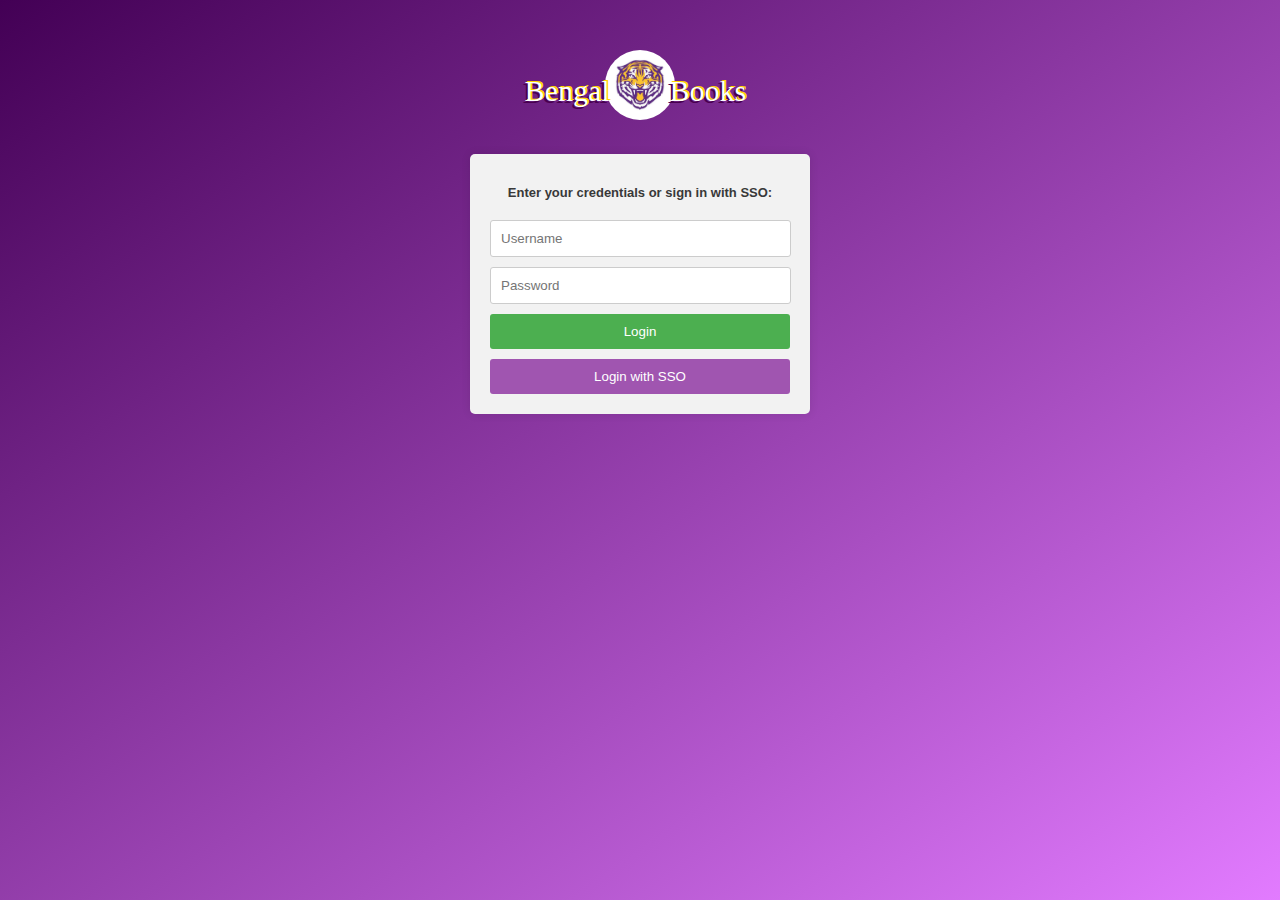
<file: index.html>
<!DOCTYPE html>
<html>
    <head>
        <title>
            Bengal Books
        </title>
        <link rel="stylesheet" href="index.css">
        <script src="https://ajax.googleapis.com/ajax/libs/jquery/3.6.0/jquery.min.js"></script>
    </head>
    <body>
        <div class="fullscreen">
            <div class = "logo-container">
                <img id = "logo-image" src="client/images/logo.jpg" height="40" width="40" >
                <p class="logo-text" style="font-family: Arial Black; font-size: 30px">Bengal        Books </p>
            </div>

            <div class="login-container">
                <h2 class="heading" style="font-family: Arial; font-size: 13px">
                        Enter your credentials or sign in with SSO:
                </h2>
                <input id = "usernameField" type="username" placeholder="Username">
                <input id = "passwordField" type="password" placeholder="Password">
                <button id = "loginButton">Login</button>
                <button id = "SSOButton">Login with SSO</button>
            </div>
        </div>
        <script src="index.js"></script>
    </body>
</html>
</file>
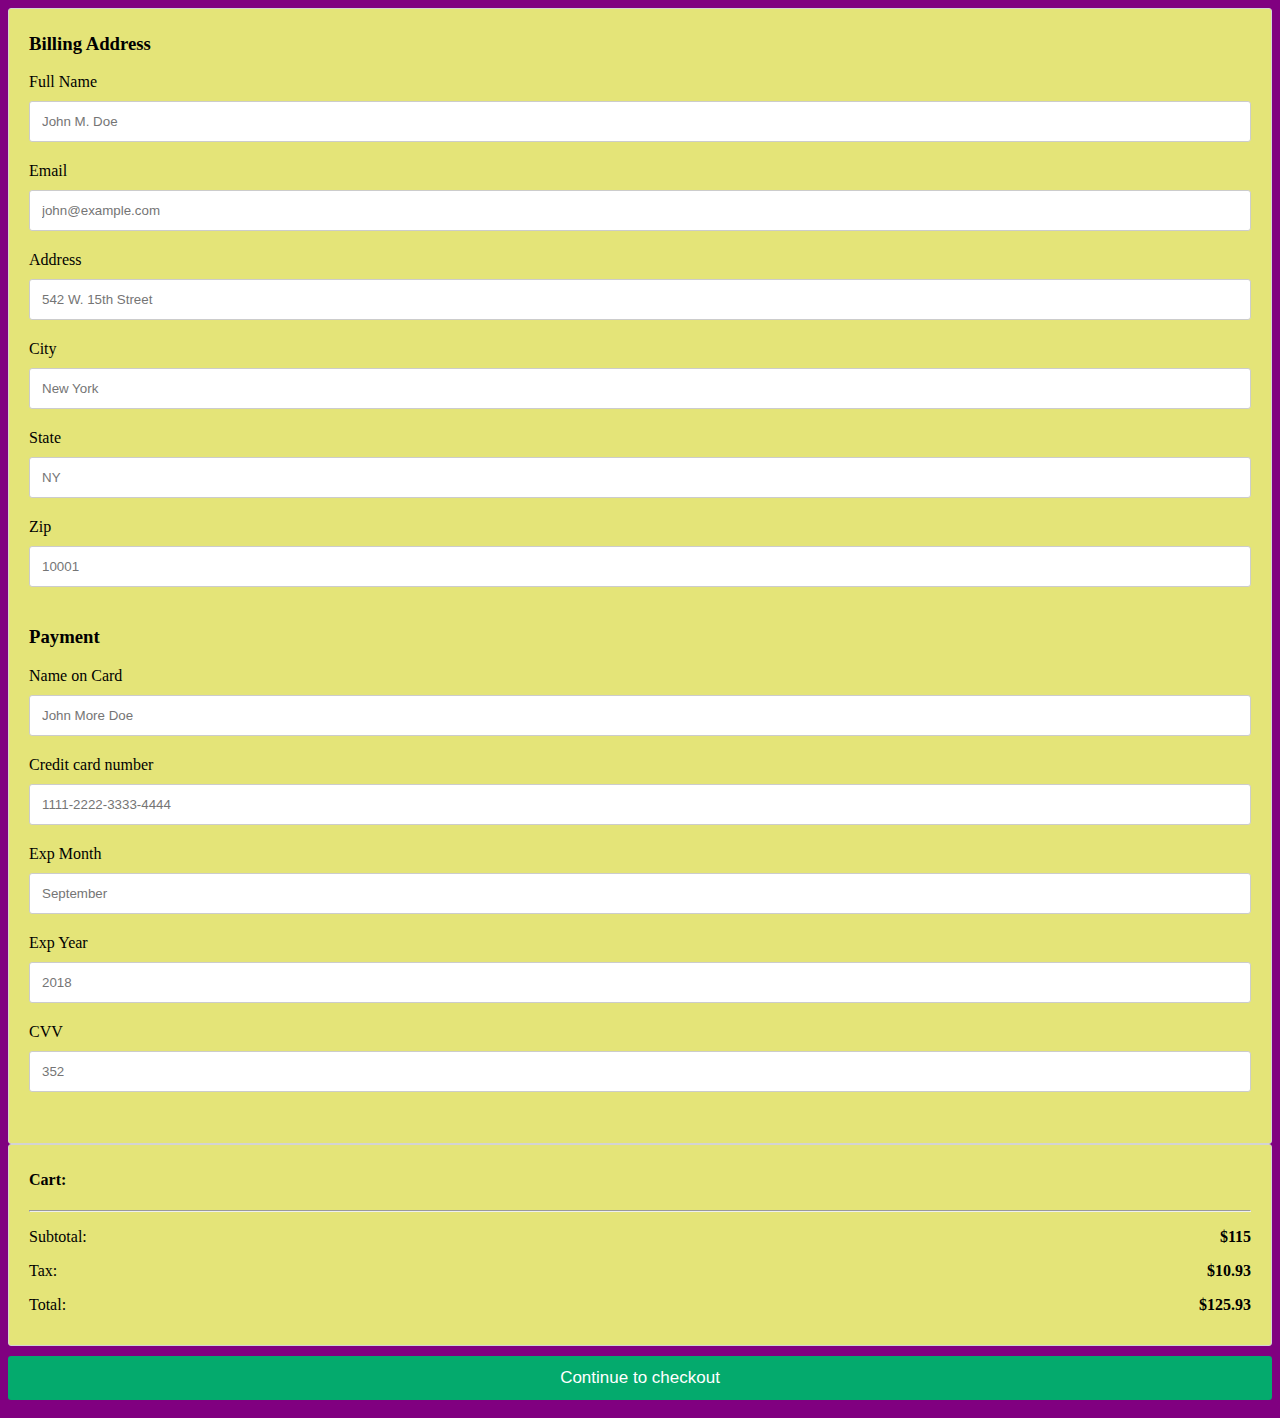
<file: client/pages/checkout/checkout.html>
<head>
  <link rel="stylesheet" href="checkout.css">
  <title>Checkout
  </title>
</head>

<body>
  <div class="row">
      <div class="col-75">
        <div class="container">
          <form action="../confirmation/confirmation.html">
            <div class="row">
              <div class="col-50">
                <h3>Billing Address</h3>
                <label for="fname"><i class="fa fa-user"></i> Full Name</label>
                <input type="text" id="fname" name="firstname" placeholder="John M. Doe">
                <label for="email"><i class="fa fa-envelope"></i> Email</label>
                <input type="text" id="email" name="email" placeholder="john@example.com">
                <label for="adr"><i class="fa fa-address-card-o"></i> Address</label>
                <input type="text" id="adr" name="address" placeholder="542 W. 15th Street">
                <label for="city"><i class="fa fa-institution"></i> City</label>
                <input type="text" id="city" name="city" placeholder="New York">
    
                <div class="row">
                  <div class="col-50">
                    <label for="state">State</label>
                    <input type="text" id="state" name="state" placeholder="NY">
                  </div>
                  <div class="col-50">
                    <label for="zip">Zip</label>
                    <input type="text" id="zip" name="zip" placeholder="10001">
                  </div>
                </div>
              </div>
    
              <div class="col-50">
                <h3>Payment</h3>
                
                <label for="cname">Name on Card</label>
                <input type="text" id="cname" name="cardname" placeholder="John More Doe">
                <label for="ccnum">Credit card number</label>
                <input type="text" id="ccnum" name="cardnumber" placeholder="1111-2222-3333-4444">
                <label for="expmonth">Exp Month</label>
                <input type="text" id="expmonth" name="expmonth" placeholder="September">
    
                <div class="row">
                  <div class="col-50">
                    <label for="expyear">Exp Year</label>
                    <input type="text" id="expyear" name="expyear" placeholder="2018">
                  </div>
                  <div class="col-50">
                    <label for="cvv">CVV</label>
                    <input type="text" id="cvv" name="cvv" placeholder="352">
                  </div>
                </div>
              </div>
    
            </div>
        </div>
      </div>
    
      <div class="col-25">
        <div class="container">
          <h4>Cart:
            <span class="price" style="color:black">
              <i class="fa fa-shopping-cart"></i>
            </span>
          </h4>
          <p id = "bookTitle"><a href="#"></a>Artificial Intelligence Textbook for Class IX <span class="price">x 1 - $115</span></p>
          <hr>
          <p>Subtotal: <span class="price" style="color:black"><b>$115</b></span></p>
          <p>Tax: <span class="price" style="color:black"><b>$10.93</b></span></p>
          <p>Total: <span class="price" style="color:black"><b>$125.93</b></span></p>
        </div>
        <input id = "submit" type="submit" value="Continue to checkout" class="btn">
      </div>
      <script src="checkout.js"></script>
    </form>
    </div>
</body>
</file>
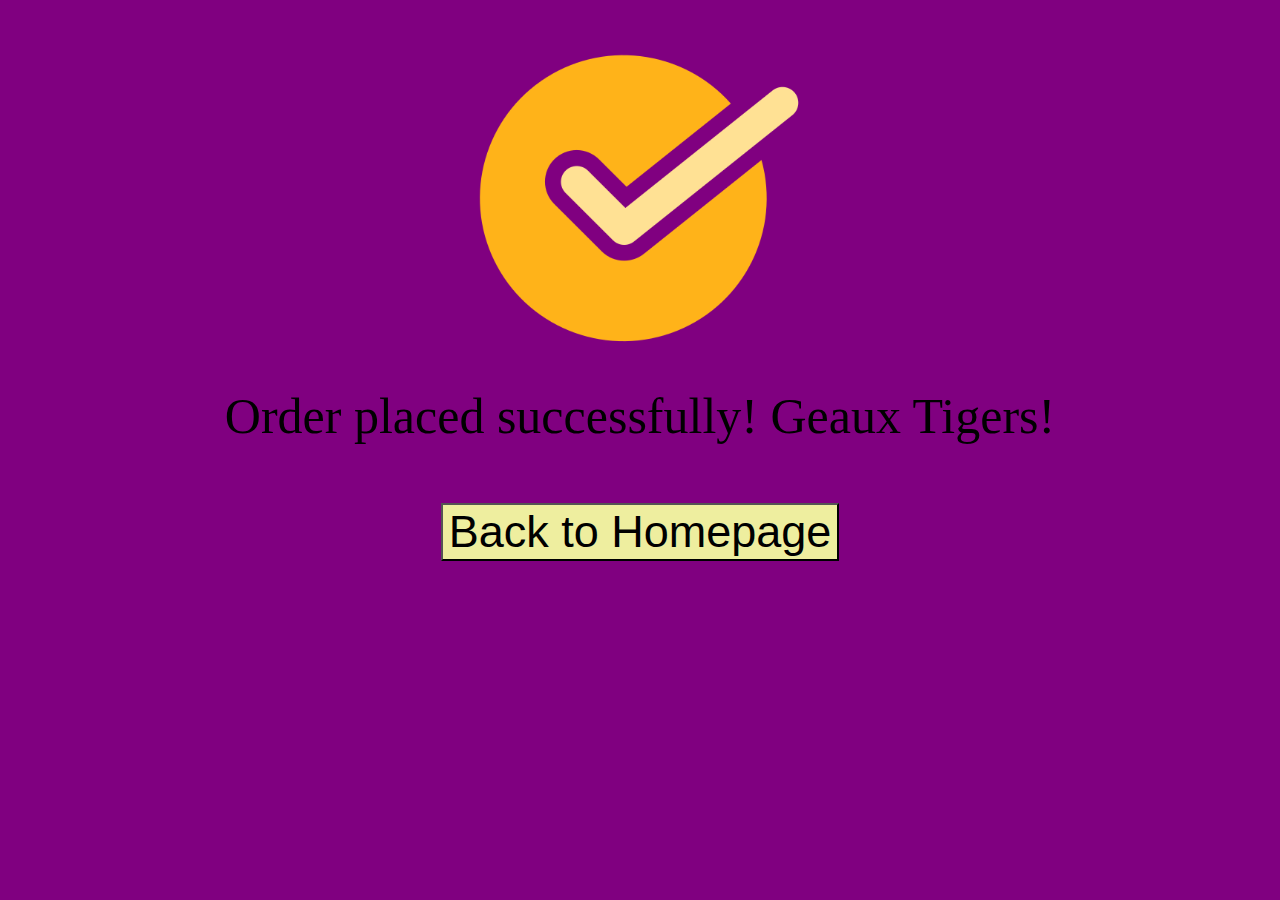
<file: client/pages/confirmation/confirmation.html>
<head>
    <link rel="stylesheet" href="confirmation.css">
    <title>Order Success!</title>
</head>

<body>
    <div>
        <img src="../../images/success.png" alt="Success!">
    </div>
    <div>
        Order placed successfully! Geaux Tigers!
    </div>
    <br>
    <div>
        <button id = "backButton" type ="button">Back to Homepage</button>
    </div>
    <script src="confirmation.js"></script>
</body>
</file>
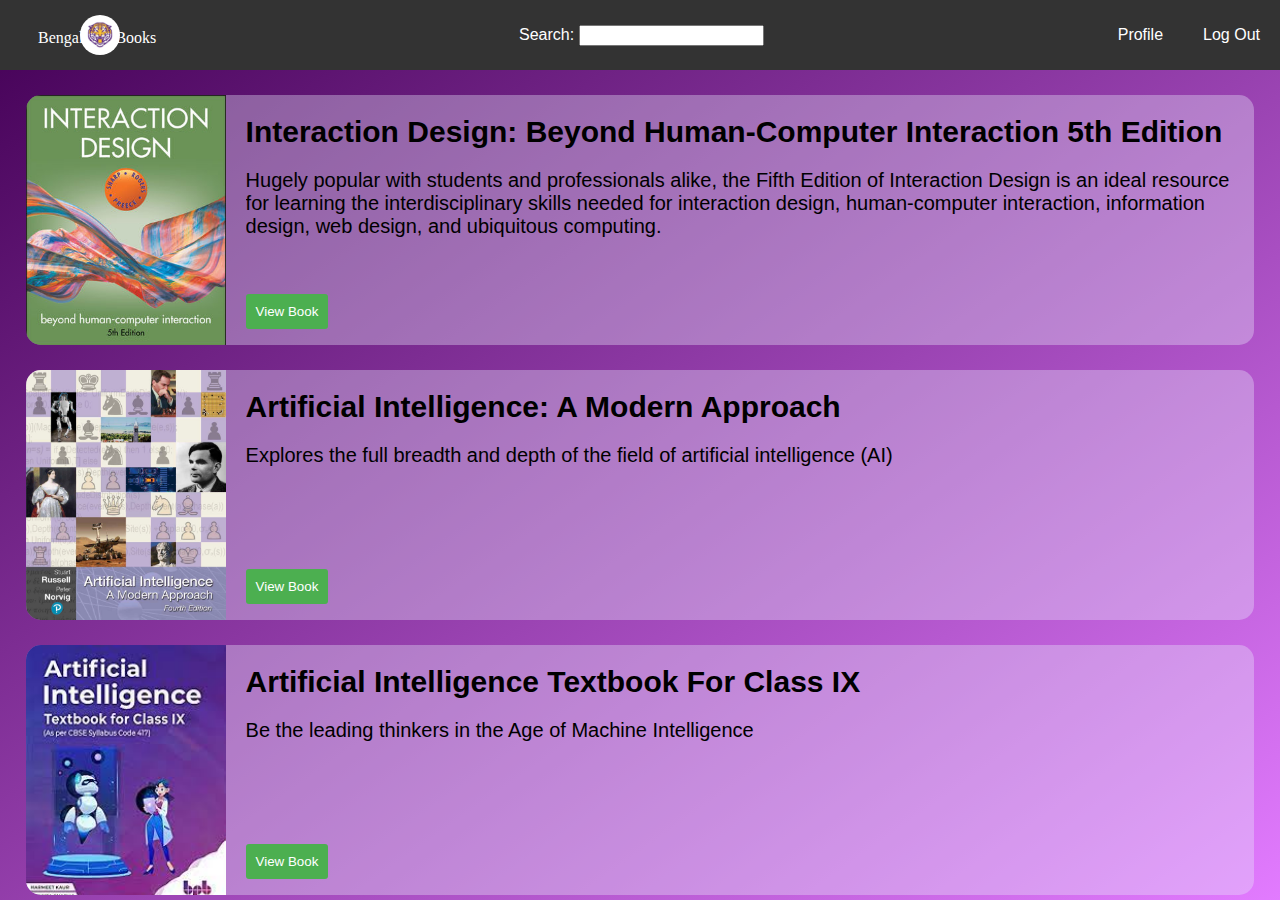
<file: client/pages/home/home.html>
<!DOCTYPE html>
<html>
    <head>
        <title>
            Bengal Books
        </title>
        <link rel="stylesheet" href="home.css">
        <script src="https://ajax.googleapis.com/ajax/libs/jquery/3.6.0/jquery.min.js"></script>
    </head>
    <body>
        <div class="fullscreen">
            <ul>
                <li> 
                    <div class = "logo-container"> 
                        <img id = "logo-image" src="../../images/logo.jpg" >
                        <p class="logo-text" style="font-family: Arial Black; font-size: 16px">Bengal        Books </p>
                    </div> 
                </li>
                <li style="float:right">
                    <a href="../../../index.html">Log Out</a>
                </li>
                <li style="float:right">
                    <a href="../profile/profile.html">Profile</a>
                </li>
                <div id="searchBar" class="searchBar">
                    <label style="font-family: Arial; font-size: 16px; color: white;"> Search:   </label>
                    <input id="searchInput">
                </div>
            </ul>
            <div id="bookList"></div>
        </div>
        <script src="home.js"></script>
    </body>
</html>
</file>
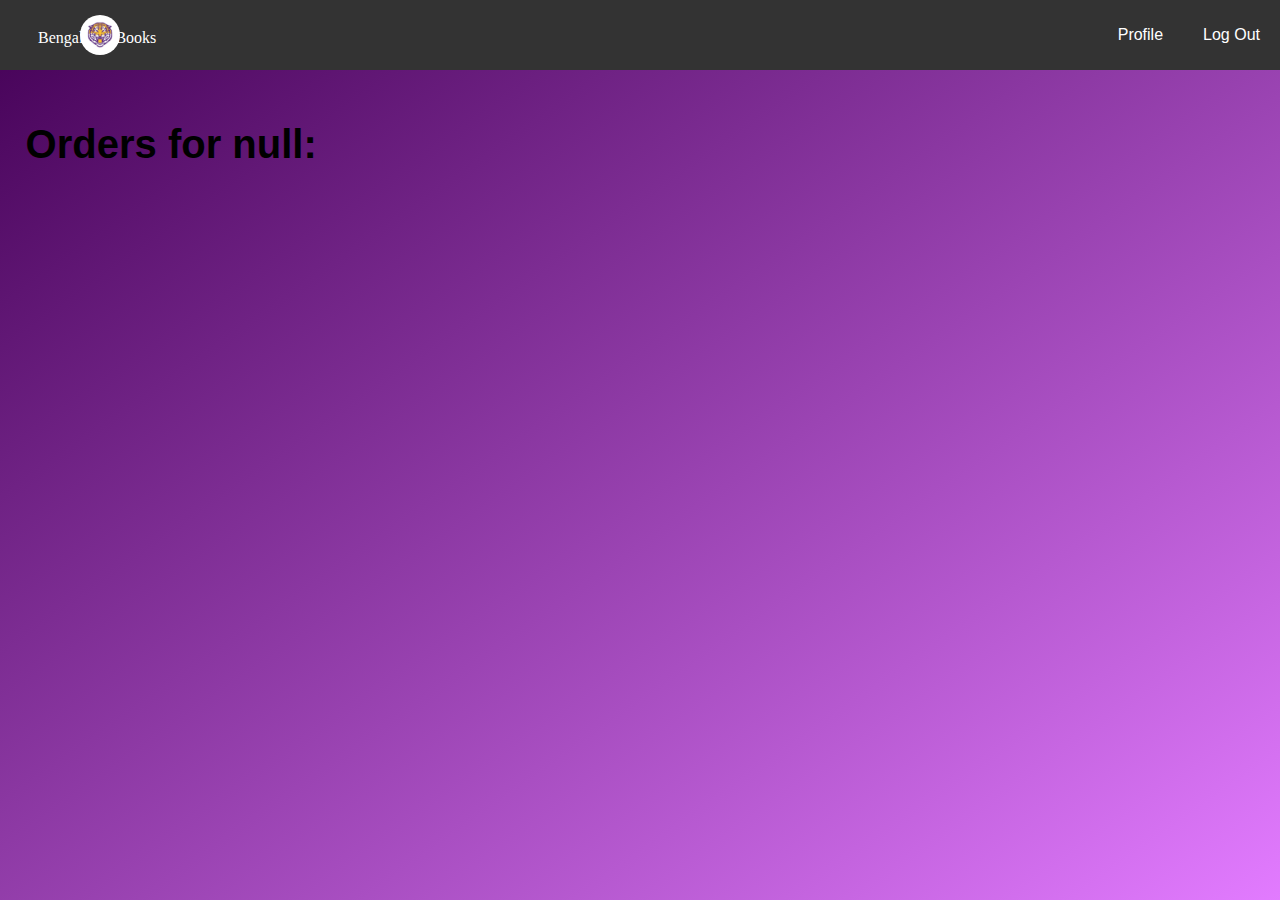
<file: client/pages/profile/profile.html>
<!DOCTYPE html>
<html>
    <head>
        <title>
            Bengal Books
        </title>
        <link rel="stylesheet" href="profile.css">
        <script src="https://ajax.googleapis.com/ajax/libs/jquery/3.6.0/jquery.min.js"></script>
    </head>
    <body>
        <div class="fullscreen">
            <ul>
                <li> 
                    <div class = "logo-container"> 
                        <img id = "logo-image" src="../../images/logo.jpg" >
                        <p class="logo-text" style="font-family: Arial Black; font-size: 16px">Bengal        Books </p>
                    </div> 
                </li>
                <li style="float:right">
                    <a href="../../../index.html">Log Out</a>
                </li>
                <li style="float:right">
                    <a href="../profile/profile.html">Profile</a>
                </li>
            </ul>
            <div id="bookList">
                <h1 id = "showUsername" style="font-family: Arial; font-size: 40px; color: rgb(0, 0, 0);">Username: </h1>
            </div>
        </div>
        <script src="profile.js"></script>
    </body>
</html>
</file>
<file: index.css>
.logo-container {
    position: relative;
    display: inline-block;
    left: 50%;
    transform: translateX(-50%);
    margin-top: 50px;
    margin-bottom: 30px;
}

p.logo-text
{
    position: absolute;
    top: 50%; 
    left: 50%; 
    transform: translate(-50.1%, -120%); 
    text-align: center;
    color: rgb(255, 255, 255);
    width: 800px;
    white-space: pre-wrap;
    text-shadow:
    -1px -1px 0 #00000000,
    1.5px -1.5px 0 #ffd500,
    -2px 2px 0 #480050,
    1px 1px 0 #00000000;
    /*font-style: oblique;*/
}

#logo-image{ 
    display: block;
    background-color: rgb(255, 255, 255);
    padding:5px; 
    text-align:center; 
    border-radius:360px; 
    width: 60px;
    height: 60px;
}

.fullscreen {
    position: fixed;
    top: 0;
    left: 0;
    bottom: 0;
    right: 0;
    overflow: auto;
    background-image: linear-gradient(to top left, rgb(226, 123, 255) , rgb(67, 0, 85));/* Just to visualize the extent */
}

h2.heading
{
    text-align: center;
    color: rgb(57, 57, 57);
    /*font-style: oblique;*/
}


.login-container {
    width: 300px;
    padding: 20px;
    background-color: #f2f2f2;
    border-radius: 5px;
    box-shadow: 0 0 10px rgba(0, 0, 0, 0.1);
    margin-right: auto;
    margin-left: auto;
}

.login-container h2 {
    text-align: center;
    margin-bottom: 20px;
}

.login-container input[type="username"],
.login-container input[type="password"] {
    width: 93%;
    padding: 10px;
    margin-bottom: 10px;
    border: 1px solid #ccc;
    border-radius: 3px;
}

#loginButton {
    width: 100%;
    padding: 10px;
    margin-bottom: 10px;
    background-color: #4CAF50;
    color: white;
    border: none;
    border-radius: 3px;
    cursor: pointer;
}

#SSOButton {
    width: 100%;
    padding: 10px;
    background-color: #a055b0;
    color: white;
    border: none;
    border-radius: 3px;
    cursor: pointer;
}



/*h1.heading
{
    text-align: center;
    font-style: oblique;
    
}
div.listing{
    background-color: lavender;
    width: 300px;
    border: 2px solid black;
    border-radius: 5%;
    padding: 2px;
    align-items: center;
    text-align: center;
    margin:auto;
}
div.overview{
    background-color: lavender;
    width: 300px;
    border: 2px solid black;
    border-radius: 5%;
    padding: 2px;
    align-items: center;
    text-align: left;
    margin:auto;
}
div.review{
    background-color: lavender;
    width: 300px;
    border: 2px solid black;
    border-radius: 5%;
    padding: 2px;
    align-items: center;
    text-align: left;
    margin:auto;
}
div.order{
    background-color: lavender;
    width: 300px;
    border: 2px solid black;
    border-radius: 5%;
    padding: 2px;
    align-items: center;
    text-align: left;
    margin:auto;
}
.searchBar{
    text-align:left;
    padding:10px;
}
.sortBy{
    float: left;
    width:70px;
    padding: 3px;
    border: 3px solid black;
}
button.listingButton
{
    float:right;
    color:black;
    background-color: red;
    padding: 5px;
}
.profileButton{
    offset: 10px 10px 10px;
    padding: 5px;
}
body{
    background-color: beige;
}*/
</file>
<file: client/pages/checkout/checkout.css>
.row {
  display: -ms-flexbox; /* IE10 */
  display: flex;
  -ms-flex-wrap: wrap; /* IE10 */
  flex-wrap: wrap;
  margin: 0 -16px;
}

.col-25 {
  -ms-flex: 25%; /* IE10 */
  flex: 25%;
}

.col-50 {
  -ms-flex: 50%; /* IE10 */
  flex: 50%;
}

.col-75 {
  -ms-flex: 75%; /* IE10 */
  flex: 75%;
}

.col-25,
.col-50,
.col-75 {
  padding: 0 16px;
}

.container {
  background-color: rgb(228, 228, 120);
  /*opacity: 0.3*/
  padding: 5px 20px 15px 20px;
  border: 1px solid lightgrey;
  border-radius: 3px;
}

input[type=text] {
  width: 100%;
  margin-bottom: 20px;
  padding: 12px;
  border: 1px solid #ccc;
  border-radius: 3px;
}

label {
  margin-bottom: 10px;
  display: block;
}

.icon-container {
  margin-bottom: 20px;
  padding: 7px 0;
  font-size: 24px;
}

.btn {
  background-color: #04AA6D;
  color: white;
  padding: 12px;
  margin: 10px 0;
  border: none;
  width: 100%;
  border-radius: 3px;
  cursor: pointer;
  font-size: 17px;
}

.btn:hover {
  background-color: #45a049;
}

span.price {
  float: right;
  color: black;
}

/* Responsive layout - when the screen is less than 800px wide, make the two columns stack on top of each other instead of next to each other (and change the direction - make the "cart" column go on top) */
@media (max-width: 800px) {
  .row {
    flex-direction: column-reverse;
  }
  .col-25 {
    margin-bottom: 20px;
  }
}
body{
  background-color: purple;
}
</file>
<file: client/pages/confirmation/confirmation.css>
body{
    text-align: center;
    background-color: purple;
    font-size: 50;
}

img{
    display: block;
    margin-left: auto;
    margin-right: auto;
    width: 30%;
}

button{
    font-size: 45;
    margin-left: auto;
    margin-right: auto;
    background-color: rgb(238, 238, 159);
}
</file>
<file: client/pages/home/home.css>
.logo-container {
    position: relative;
    display: inline-block;
    left: 100px;
    transform: translateX(-50%);
    margin-top: 15px;
    margin-bottom: 10px;
}

p.logo-text
{
    position: absolute;
    top: 50%; 
    left: 50%; 
    transform: translate(-50.1%, -120%); 
    text-align: center;
    color: rgb(255, 255, 255);
    width: 800px;
    white-space: pre-wrap;
    /*font-style: oblique;*/
}

#logo-image{ 
    display: block;
    background-color: rgb(255, 255, 255);
    padding:5px; 
    text-align:center; 
    border-radius:360px; 
    width: 30px;
    height: 30px;
}

.fullscreen {
    position: fixed;
    top: 0;
    left: 0;
    bottom: 0;
    right: 0;
    overflow: auto;
    background-image: linear-gradient(to top left, rgb(226, 123, 255) , rgb(67, 0, 85));/* Just to visualize the extent */
}

ul {
    list-style-type: none;
    margin: 0;
    padding: 0;
    height: 70px;
    overflow: hidden;
    background-color: #333;
    margin-bottom: 25px;
}
  
li {
    float: left;
}

li a {
    display: block;
    color: white;
    text-align: center;
    padding: 26px 20px;
    text-decoration: none;
    font-family: "Arial";
    font-size: 16px;
}

li a:hover {
    background-color: #111;
}

.searchBar{
    text-align: center;
    margin-left: 160px;
    padding: 25px;
}

#bookList {
    width: 96%;
    margin-left: 2%;
    margin-top: 25px;
    overflow: hidden;
}

div.bookListing {
    background-color: rgba(230, 230, 250, 0.37);
    height: 250px;
    margin-bottom: 25px;
    border-radius: 15px;
    overflow: hidden;

    display: block;
    position: relative;
}

.coverImg {
    width: 200px;
    float: left;
}

.listingInfo {
    float: left;
    width: calc(100% - 200px);
    height: 100%;
}

.titleText {
    margin-left: 20px;
    font-family: "Arial";
    font-size: 30px;
    width: calc(100% - 20px - 20px);
    overflow: hidden;
    white-space: nowrap;
}

.bookDescription {
    margin-left: 20px;
    font-family: "Arial";
    width: calc(100% - 20px - 20px);
    height: calc(100% - 95px - 50px);
    font-size: 20px;
    word-wrap: break-word;
    overflow: hidden;
}

.showOverview {
    background-color: #4CAF50;
    color: white;
    padding: 10px;
    border: none;
    border-radius: 3px;
    cursor: pointer;
    margin-left: 20px;
}
</file>
<file: client/pages/profile/profile.css>
.logo-container {
    position: relative;
    display: inline-block;
    left: 100px;
    transform: translateX(-50%);
    margin-top: 15px;
    margin-bottom: 10px;
}

p.logo-text
{
    position: absolute;
    top: 50%; 
    left: 50%; 
    transform: translate(-50.1%, -120%); 
    text-align: center;
    color: rgb(255, 255, 255);
    width: 800px;
    white-space: pre-wrap;
    /*font-style: oblique;*/
}

#logo-image{ 
    display: block;
    background-color: rgb(255, 255, 255);
    padding:5px; 
    text-align:center; 
    border-radius:360px; 
    width: 30px;
    height: 30px;
}

.fullscreen {
    position: fixed;
    top: 0;
    left: 0;
    bottom: 0;
    right: 0;
    overflow: auto;
    background-image: linear-gradient(to top left, rgb(226, 123, 255) , rgb(67, 0, 85));/* Just to visualize the extent */
}

ul {
    list-style-type: none;
    margin: 0;
    padding: 0;
    height: 70px;
    overflow: hidden;
    background-color: #333;
    margin-bottom: 25px;
}
  
li {
    float: left;
}

li a {
    display: block;
    color: white;
    text-align: center;
    padding: 26px 20px;
    text-decoration: none;
    font-family: "Arial";
    font-size: 16px;
}

li a:hover {
    background-color: #111;
}

#bookList {
    width: 96%;
    margin-left: 2%;
    margin-top: 25px;
    overflow: hidden;
}

#showUsername {
    margin-bottom: 25px;
}

div.bookListing {
    background-color: rgba(230, 230, 250, 0.37);
    height: 250px;
    margin-bottom: 25px;
    border-radius: 15px;
    overflow: hidden;

    display: block;
    position: relative;
}

.coverImg {
    width: 200px;
    float: left;
}

.listingInfo {
    float: left;
    width: calc(100% - 200px);
    height: 100%;
}

.titleText {
    margin-left: 20px;
    font-family: "Arial";
    font-size: 30px;
    width: calc(100% - 20px - 20px);
    overflow: hidden;
    white-space: nowrap;
}

.bookDescription {
    margin-left: 20px;
    font-family: "Arial";
    width: calc(100% - 20px - 20px);
    height: calc(100% - 95px - 50px);
    font-size: 20px;
    word-wrap: break-word;
    overflow: hidden;
}
</file>
